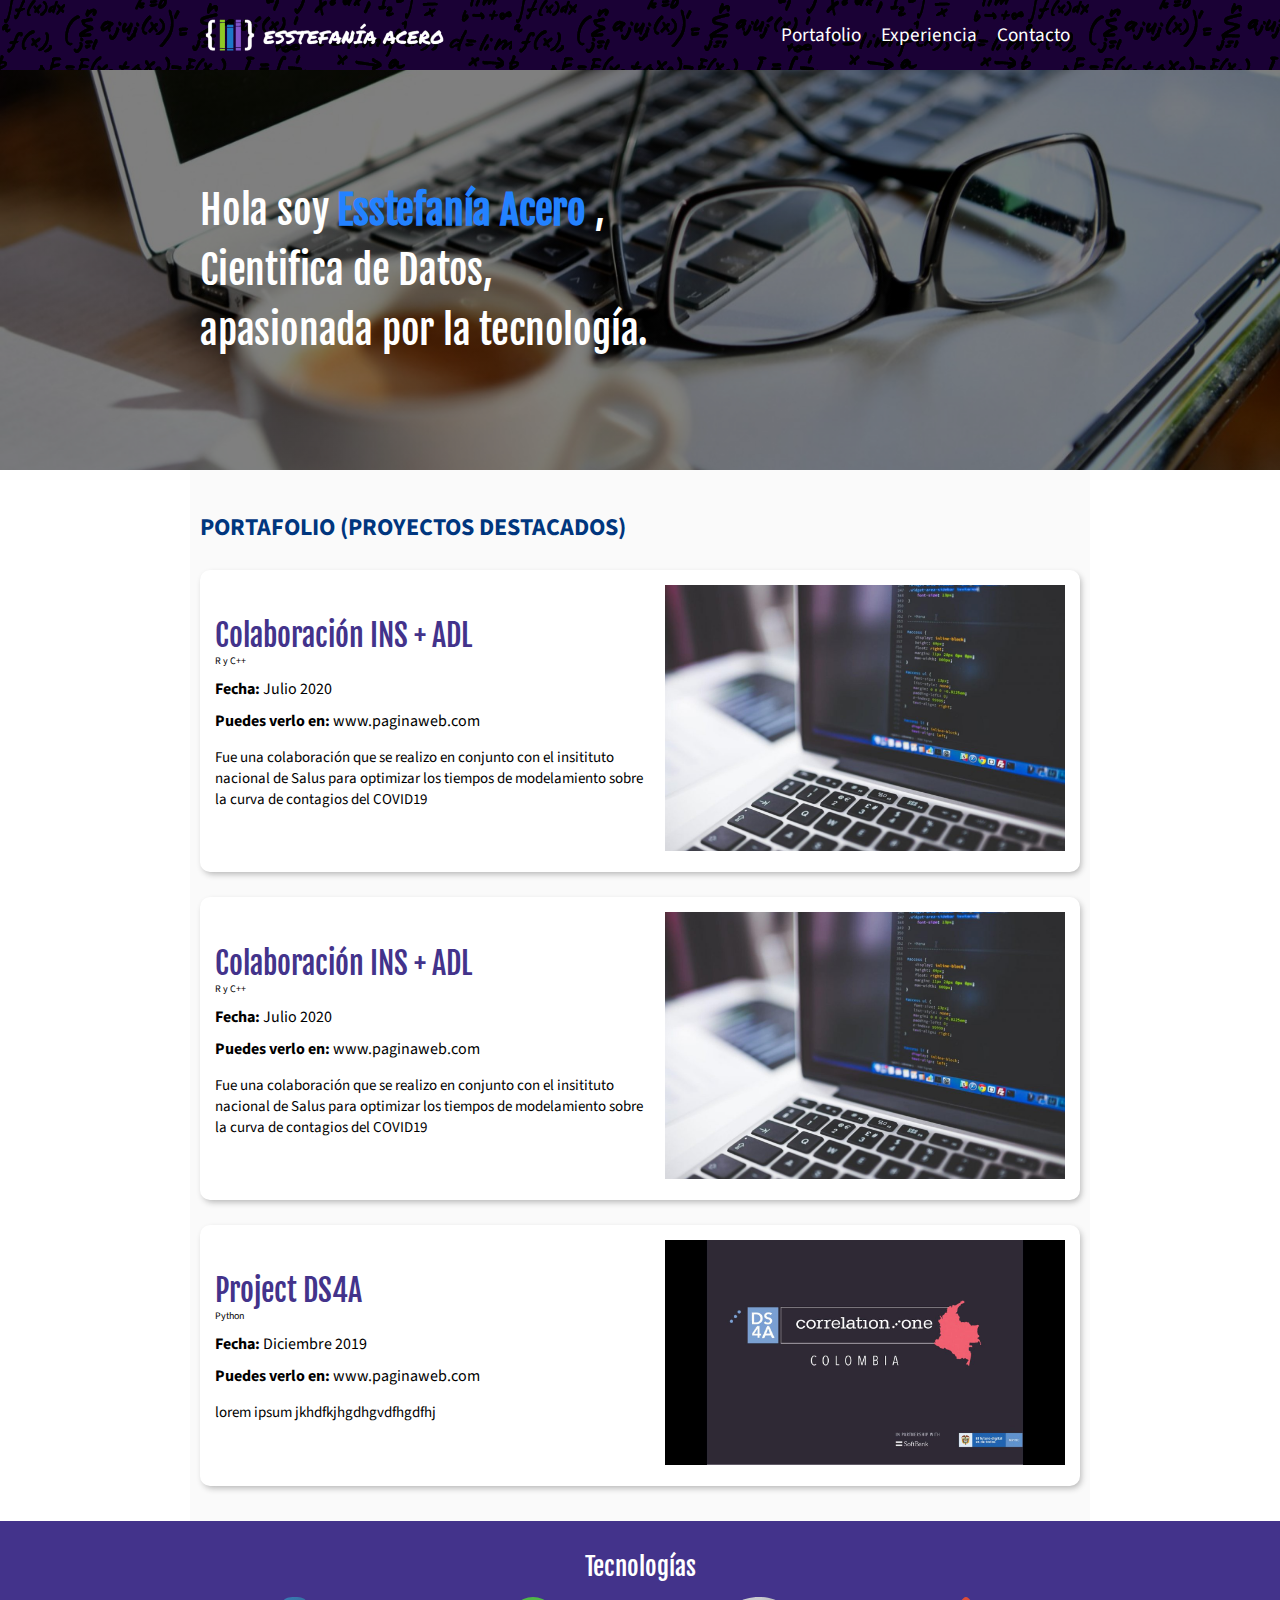
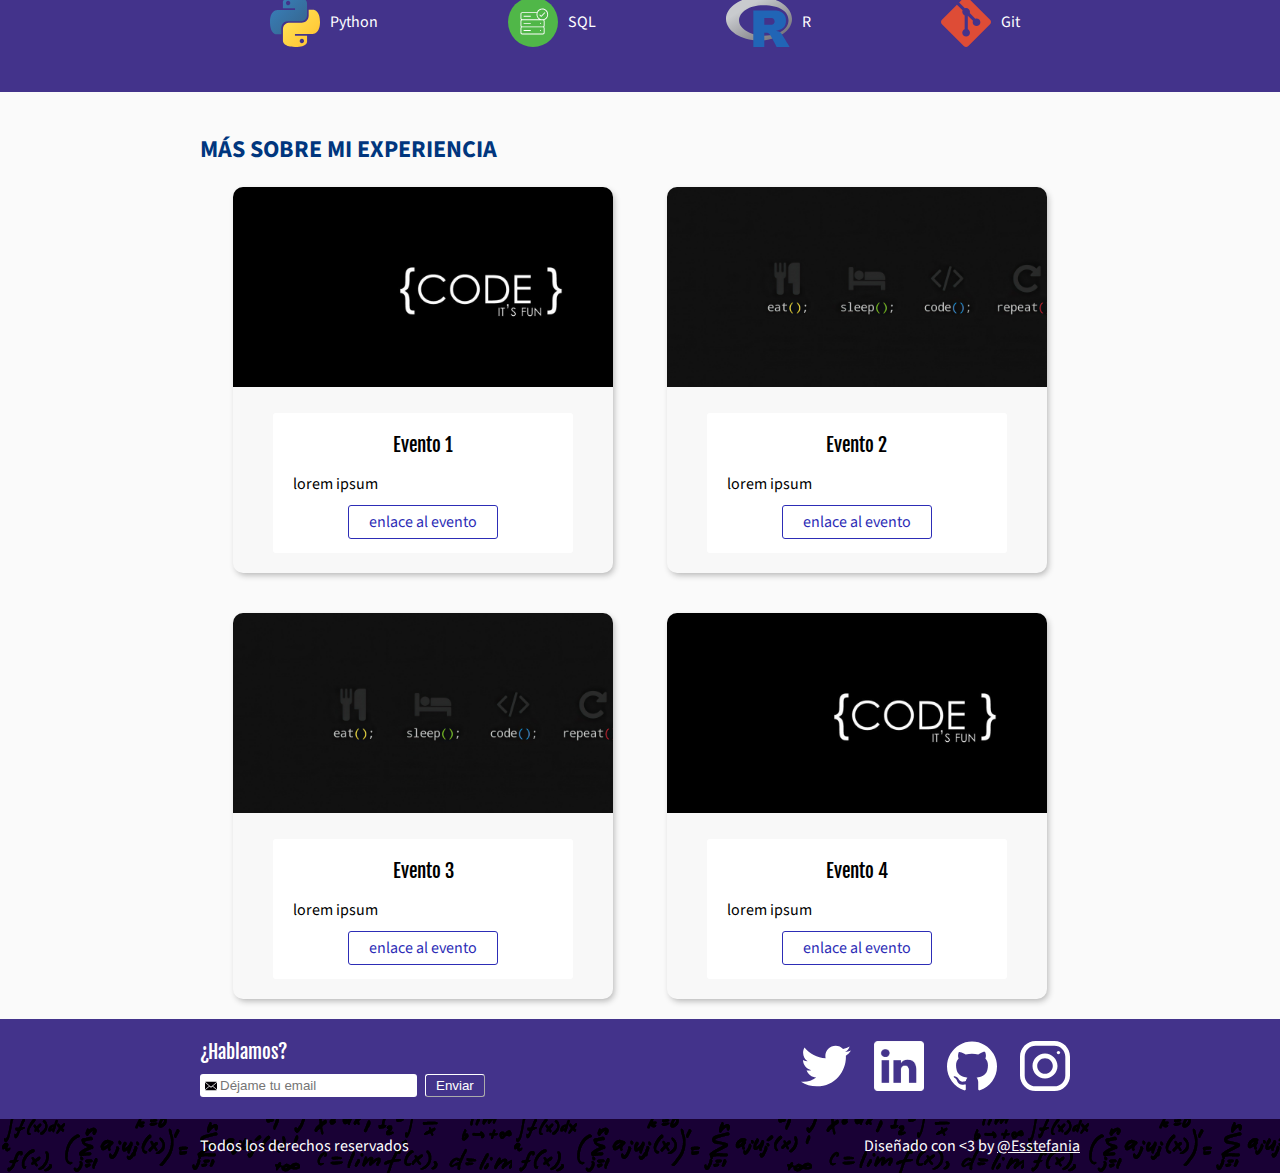
<file: index.html>
<!DOCTYPE html>
<html lang="es">
  <head>
    <meta charset="UTF-8"/>
    <title>Esstefanía Acero</title>
    <link rel="icon" type="image/png" href="images/favicon.png"/>
    <link rel="preconnect" href="https://fonts.gstatic.com">
    <link href="https://fonts.googleapis.com/css2?family=Fjalla+One&family=Source+Sans+Pro&display=swap" rel="stylesheet">
    <link rel="stylesheet" href="css/styles.css">
  </head>
  <!--style>
    header {
      background-color: blueviolet;
      
    }
    section {
      background-color: deeppink;
    }
    
  <"Se pueden poner eatilos de esta manera o como atributo de cada tag"/style!-->
  <body>
    <!-- <div class="flexbox">
      <div class="box"></div>
      <div class="box"></div>
      <div class="box"></div>
      <div class="box"></div>
      <div class="box"></div>
      <div class="box"></div>
      <div class="box"></div>
    </div> -->
    <header class="header">
    <!--header style="color: blueviolet; background: black;"!-->
      <!-- <div class="container"> -->
        <div class="container">

          <figure class="logo">
            <img src="images/logo_1.png" height="70" alt="Logo de Esstefanía"/>
          </figure>
          <nav class="menu">
            <ol>
              <li>
                <a class="link"  href="#portafolio">Portafolio</a>
                <!-- <a href="./portafolio/index.html">Portaofolio</a "se puede poner una referencai a otra pagina dentro del mismo proyecto"x> -->
                </li>
                <li>
                  <a class="link" href="#experiencia">Experiencia</a>
                </li>
                <li>
                  <a class="link" href="#contacto">Contacto</a>
                </li>
              </ol>
            </nav>
            <!-- </div> -->
        </div>
    </header>
    
    <section class="hero">
      <div class="container">
        <h1>
          Hola soy <strong>Esstefanía Acero</strong> , <br/> 
          Cientifica de Datos, <br/>
          apasionada por la tecnología.
        </h1>
        <!-- <img class="hero-image" src="images/yo.jpg"/ height="300" alt="imagen principal del sitio">  -->
      </div>
    </section>
    <section class="portfolio" id="portafolio">
      <div class="container">
        <h2>Portafolio (Proyectos destacados)</h2>
        <article class="project">
          <div class="project-details">          
            <h3 class="project-title">Colaboración INS + ADL</h3>
            <h6 class="project-sub">R y C++ </h6>
            <p class="project-date"><strong>Fecha:</strong> Julio 2020 </p>
            <p class="project-url"><strong>Puedes verlo en:</strong> www.paginaweb.com </p>
            <p class="project-description">Fue una colaboración que se realizo en conjunto con el insitituto nacional de Salus para optimizar los tiempos
              de modelamiento sobre la curva de contagios del COVID19
            </p>
          </div>
          <figure class="project-image-container">
            <img class="project-image" src="images/compu.png" alt="imagen de proyecto">
          </figure>
        </article>

        <article class="project">
          <div class="project-details">          
            <h3 class="project-title">Colaboración INS + ADL</h3>
            <h4 class="project-sub">R y C++ </h4>
            <p class="project-date"><strong>Fecha:</strong> Julio 2020 </p>
            <p class="project-url"><strong>Puedes verlo en:</strong> www.paginaweb.com  </p>
            <p class="project-description">Fue una colaboración que se realizo en conjunto con el insitituto nacional de Salus para optimizar los tiempos
              de modelamiento sobre la curva de contagios del COVID19
            </p>
          </div>
          <figure class="project-image-container">
            <img class="project-image" src="images/compu.png" alt="imagen de proyecto" width="500">
          </figure>
        </article>

        <article class="project">
          <div class="project-details">          
            <h3 class="project-title">Project DS4A</h3>
            <h4 class="project-sub">Python</h4>
            <p class="project-date"><strong>Fecha:</strong> Diciembre 2019 </p>
            <p class="project-url"><strong>Puedes verlo en:</strong> www.paginaweb.com  </p>
            <p class="project-description">lorem ipsum jkhdfkjhgdhgvdfhgdfhj
            </p>
          </div>
          <figure class="project-image-container">
            <img class="project-image" src="images/ds4a.jpg" alt="imagen de proyecto" width="500">
          </figure>
        </article>

        <!-- <article class="project">
          <div class="project-details">          
            <h3 class="project-title">Colaboración INS + ADL</h3>
            <h6 class="project-sub">R y C++ </h6>
            <p class="project-date"><small><strong>Fecha:</strong> Julio 2020 </small> </p>
            <p class="project-url"><small><strong>Puedes verlo en:</strong> www.paginaweb.com </small> </p>
            <p class="project-description">Fue una colaboración que se realizo en conjunto con el insitituto nacional de Salus para optimizar los tiempos
              de modelamiento sobre la curva de contagios del COVID19
            </p>
          </div>
          <figure class="project-image-container">
            <img class="project-image" src="images/platzi-video-react-native.png" alt="imagen de proyecto" width="500">
          </figure>
        </article> -->


      </div>
    </section>
    
    <section class="technologies">
      <h3>Tecnologías</h3>
      <div class="container">
        
          <article class="technologies-sotfware">
            <img src="./images/python.svg"" alt="">
            <p> Python</p>
          </article>

          <article class="technologies-sotfware">
            <img src="./images/database.svg" alt="ajaj">
            <p>SQL</p>
          </article>

          <article class="technologies-sotfware">
            <img src="./images/r.svg" alt="">
            <p>R</p>
          </article>

          <article class="technologies-sotfware">
            <img src="./images/git.svg" alt="">
            <p>Git</p>
          </article>

      </div>
    </section>

    <div class="event-list-title">
      <div class="container">
        <h2 >Más sobre mi experiencia</h2>
      </div>
    </div>
    
    <section id="experiencia" class="event-list">
      <div class="container">
        <article class="event">
          <figure class="event-image-container">
            <img class="event-image" src="images/codefun.jpg" width="500"/>
          </figure>
          <div class="event-detail">  
            <h3 class="event-title">Evento 1</h3>
            <p class="event-description">lorem ipsum</p>
            <a class="event-url" href="https://www.microfinanzas.pe/2017/index.php/2019/abril/2019-se-inicio-el-congreso-internacional-de-microfinanzas-en-la-ciudad-de-huancayo-organizado-por-la-fepcmac-y-caja-huancayo" target="_blank">enlace al evento</a>
          </div>
        </article>

        <article class="event">
          <figure class="event-image-container">
            <img class="event-image" src="images/eatsleep.jpg" width="500"/>
          </figure>
          <div class="event-detail">  
            <h3 class="event-title">Evento 2</h3>
            <p class="event-description">lorem ipsum</p>
            <a class="event-url" href="https://www.microfinanzas.pe/2017/index.php/2019/abril/2019-se-inicio-el-congreso-internacional-de-microfinanzas-en-la-ciudad-de-huancayo-organizado-por-la-fepcmac-y-caja-huancayo" target="_blank">enlace al evento</a>
          </div>
        </article>


        <article class="event">
          <figure class="event-image-container">
            <img class="event-image" src="images/eatsleep.jpg" width="500"/>
          </figure>
          <div class="event-detail">  
            <h3 class="event-title">Evento 3</h3>
            <p class="event-description">lorem ipsum</p>
            <a class="event-url" href="https://www.microfinanzas.pe/2017/index.php/2019/abril/2019-se-inicio-el-congreso-internacional-de-microfinanzas-en-la-ciudad-de-huancayo-organizado-por-la-fepcmac-y-caja-huancayo" target="_blank">enlace al evento</a>
          </div>
        </article>    
        
        
        <article class="event">
          <figure class="event-image-container">
            <img class="event-image" src="images/codefun.jpg" width="500"/>
          </figure>
          <div class="event-detail">  
            <h3 class="event-title">Evento 4</h3>
            <p class="event-description">lorem ipsum</p>
            <a class="event-url" href="https://www.microfinanzas.pe/2017/index.php/2019/abril/2019-se-inicio-el-congreso-internacional-de-microfinanzas-en-la-ciudad-de-huancayo-organizado-por-la-fepcmac-y-caja-huancayo" target="_blank">enlace al evento</a>
          </div>
        </article> 
        
      </div>
    </section>
    

    <section class="contact" id="contacto">
      <div class="container">      
        <div>
          <h3 class="contact-title">¿Hablamos?</h3>
          <form class="form-email" action="/suscripcion/">
            <!--label for="email">dejame tu mail</label!-->
            <input type="text" placeholder="Déjame tu email" id="email">
            <!-- <input type="text" value="@gmail.com" id="email"> podría poner algo por defecto -->
            <button>Enviar</button>
            <!--input type="submit", value="Enviar2"!--> 
          </form>
        </div>
        <div class="social">
          <a href="https://twitter.com/esceptica55" class="social-link twitter"></a>
          <a href="https://www.linkedin.com/in/eaceror/" class="social-link linkedin"></a>
          <a href="https://github.com/esstefaniaacero" class="social-link github"></a>
          <a href="https://twitter.com/eaceror" class="social-link instagram"></a>
        </div>
      </div>
    </section>
    <footer class="footer">
      <div class="container">
        <div>
          <p>Todos los derechos reservados</p>
        </div>
        <div>
          <p>Diseñado con <3 by <a class="url" href="https://twitter.com/esceptica55" target="_blank">@Esstefania</a></p>
        </div>
      </div>
    </footer>
  </body>
</html>

<div>
</file>
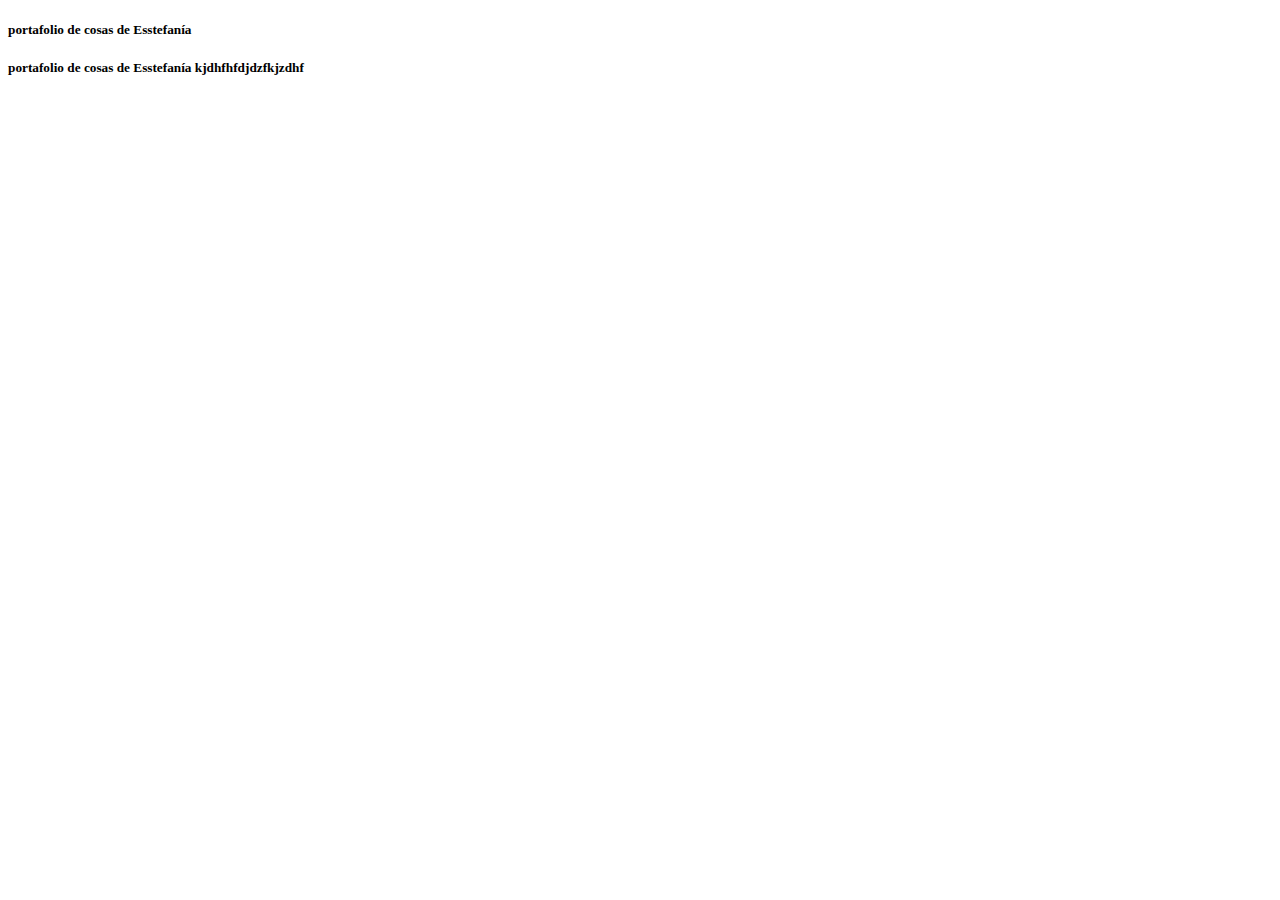
<file: portafolio/index.html>
<!DOCTYPE html>
<html lang="en">
<head>
  <meta charset="UTF-8">
  <meta name="viewport" content="width=device-width, initial-scale=1.0">
  <title>Document</title>
</head>
<body>
  <h5>portafolio de cosas de Esstefanía</h5>
  <h5>portafolio de cosas de Esstefanía kjdhfhfdjdzfkjzdhf</h5>
  
</body>
</html>
</file>
<file: css/styles.css>
/* 
Reglas estan conformada por:
selectores--> de etiqueta -->tag html
            > descendente --> elemento hijo de u tag se anidan con espacio
            > de clase --> usando el atributo clase de los tags se puede incluir un estilo para más de un tag con .nombre_clase
            > por id --> con el atributo id sobre el tag solo aplica a un tag ojo, se hace con #nombre_id 
declaraciones
propiedades
valores */


/* header{
  background: deeppink;
} --> de etiqueta o tag
body header div nav ol li a {
background: deeppink;
} */

/* .link{
  background-color: deepskyblue;
} --> los atributos con la clase link van a aplicarseles este estilo */
/* 
#portafolio {
background: deepskyblue;
}

.logo:hover{
  border: 2px solid darkmagenta;
} */

/* Esto no es parte de la pagina start */
/* La idea es tener un contenedor grande y unos divs el contenedor es flexbox y los divs estan dentro como box */
.flexbox{
  display: flex;
  flex-direction: row; /* dirección de la flexibilización*/
  flex-wrap: wrap; /* no dejar que se alargue si flex shrink esta bloqueando */
  justify-content: center; /*space-evenly, space-between */
  align-items: center; /*con justify content y align item al centro ce centra todo */
  height: 500px;
} 

.box{
  width: 100px;
  height: 100px;
  border: 2px solid blue;
  margin: 5px;
  flex-shrink: 1; /* con esta propiedad no dejo que memuvea los tamnaños así sean flexibles*/
}

/* Esto no es parte de la pagina fin */

body{
  font-family:'Source Sans Pro', 'Times New Roman', Times, serif, sans-serif;
  margin: 0 auto;
}


h1, h2, h3, h4, h5, h6 {
  font-family: 'Fjalla One', 'Times New Roman', Times, serif;
  font-weight: normal;
  margin: 0;
	padding: 0;
  /* font-style: italic; */
  /* padding-top: 70px */
  /* background-image: url("../images/logo_c.png"); */
  /* opacity: 0.1; */
}


.portfolio{
  /* padding-right: 20px; */
  /* padding-left: 20px; */
  /* border-bottom: 1px solid darkslateblue; */
  background-color:#fafafa;
  padding-bottom: 10px;
  margin: 0 auto;
  /* box-sizing: border-box; */
  width: 900px;
  /* display: flex; */
  align-items: center;
  /* flex-direction: column; */
}
.project{
  /* border-top: 10px solid red;
  border-right: 10px solid green;
  border-left: 10px solid pink;
  border-bottom: 10px solid orange; 
  border-bottom-left-radius: 50px;
  border-top-color: red;
  border-width: 15px;
  border-style: solid;
  margin: 10px; */
  display: flex;
  flex-wrap: nowrap;
  border: 1px  gray;
  border-radius: 10px;
  margin: 25px 0 ;
  padding: 15px;
  background-color:white;
  align-items: center;
  justify-content: space-between;
  box-shadow: 2px 3px 6px -1px #b3b3b3;
  /* width: inherit;
  box-sizing: inherit; */

}

.project-details{
  width: 500px;
  /* height: 200px; */
}

.project-title{
  font-size: 30px;
  margin-top: 0px;
  margin-bottom: 0px;
  color:rgb(67, 51, 139);
}

/* .project-image-container{
  width: 500px;
} */

.project figure img {
  width: 400px;
}

.project-course, .project-date, .project-url {
  margin: 10px 0;
}
.project strong{
  font-family: 'Source Sans Pro' ;
}

.project-description{
  font-size: 15px;
  font-family: 'Source Sans Pro';
  padding-right: 15px;
}
.project-sub {
  font-size: 10px;
  font-family: 'Source Sans Pro'; 
}
.hero{
  height: 400px;
  background-image: linear-gradient(rgba(0, 0, 0, 0.5), rgba(0, 0, 0, 0.5)), url('../images/compu1.jpg');
  background-position: center;
  background-repeat: no repeat;
  background-size: cover;
  background-color: #190135;
  display: flex;
  flex-wrap: wrap;
  align-items: center;
  justify-content: space-between;
  margin-top: 70px;
  box-sizing: border-box;
  /* width: 900px; */
  /* width: 100%; */
  /* position: fixed; */
  /* background-position: right; */
  /* background-size: 500px 300px; */
  /* padding-left: 30px; */
  /* padding-right: 30px; */
  /* border-top: 1px solid white; */
  /* position: relative; */
  
}



.header{
   background-color: #1a0135;
   background-image: url("../images/math.png");
   color: white;
   margin: 0%;
   display: flex;
   justify-content: space-between;
   height: 70px;
   font-size: 120%;
   width: 100%; 
   /* hacemos que la cabecera ocupe el ancho completo de la página */
   left: 0; /* Posicionamos la cabecera al lado izquierdo */
   top: 0; /* Posicionamos la cabecera pegada arriba */
   position: fixed; 
   /* Hacemos que la cabecera tenga una posición fija */
   /* opacity: 0.9; */
   /* background-image: url(../images/math.png); */
 }

.menu{
  height: inherit;
}

.header a{
   color: white;
   text-decoration: none;
   height: inherit;
   display: flex;
   align-items: center;
   padding: 0px 10px;
 }

.header ol{
display: flex;
height: inherit;
}

.header ol li{
  height: inherit;
  /* justify-content: space-between; */
  }
 
nav ol li a:hover {
  /* opacity: 0.9; */
  color: #1b5cb1;
  background-color: rgba(0, 0, 0, 0.3)
  }

h1{
  font-size: 40px;
  line-height: 150%; /*tambien me sirve 1.5em o 1.5*/
  letter-spacing: -0.2px;
  color: white;
  margin: 0;
  /* text-transform: lowercase; */
  /* text-decoration: dashed; */
  /* margin: 100px 150px 50px 70px; */
}
 
h1 strong{
   color: #2382ff;
 }

h2 {
  color: #00367e;
  text-transform: uppercase;
  font-family: 'Source Sans Pro' ;
  font-weight: bold;
  padding:  40px 0 0px;
  background-color: #fafafa;
  margin: 0px;
}



figure{
  margin: 0%;
  height: inherit;
}

ol,
ul {
  margin: 0;
  padding: 0;
  list-style: none;
}
.logo{
  height: 90px;
}
.hero img{
  display: flex;
  flex-shrink: initial;
}

.footer {
  background-color: #190135;
  background-image: url("../images/math.png");
  color: white;
  display: flex;
  align-items: center;
  justify-content: space-between;
  width: 100%;
  box-sizing: border-box;
  /* padding: 7px; */
}
.footer img {
  vertical-align: middle;
}

.footer a{
  color: #fafafa;
}

.event-list-title{
  color: #00367e;
  text-transform: uppercase;
  font-family: 'Source Sans Pro' ;
  font-weight: bold;
  margin: 0px;
  background-color: #fafafa;
  flex-wrap: wrap;
  /* text-decoration: ; */
  /* padding: 20px 0px 10px; */
}

.event-list{
  display: flex ;
  flex-wrap: wrap;
  justify-content: space-evenly;
  background-color: #fafafa;
  margin: 0px; 
  /* padding: 20px 10px; */
}

.event{
  /* border: 1px solid blue; */
  margin: 20px;
  width: 380px;
  border-radius: 10px;
  overflow: hidden;
  flex-shrink: 0;
  background-color: rgb(248, 248, 248);
  box-shadow: 2px 3px 6px -1px  #b3b3b3;
  box-sizing: border-box;
}


.event img{
  width: 480px;
  height: 200px;
  object-fit: cover;
  align-items: center;
}

.event-detail{
  margin: 20px 40px;
  /* margin-top: -40px; */
  background-color: white;
  /* position: relative; */
  padding: 20px;
  text-align: center;
  border-radius: 3px;
}

.event-description{
  text-align: left;
}

.event-url{
  color: rgb(45, 45, 182);
  border: 1px solid;
  padding: 5px 20px;
  text-decoration: none;
  border-radius: 3px;
}
.event-url:hover {
  
  background:  rgb(118, 51, 139);
  color: white;
  border-radius: 3px;
  border: whitesmoke;
}

.contact{
  background-color: rgb(67, 51, 139);
  color: white;
  height: 100px;
  width: 100%;
  display: flex;
  align-items: center;
  justify-content: space-between;
  bottom:0;
  /* padding: 0 20px ; */
}

.contact-title{
  margin: 5px 0;
}
/* .social {
  border: 1px solid red;
} */

.social-link {
  display: inline-flex;
  width: 50px;
  height: 50px;
  background-size: 50px 50px;
  margin: 10px;
  /* border: 1px solid white; */
}

.social-link:hover {
  opacity: 0.8;
}

.social-link.twitter {
  background-image: url('../images/twitter.svg');
}
.social-link.linkedin {
  background-image: url('../images/linkedin.png');
  /* background-size: 50px 50px; */
}
.social-link.github {
  background-image: url('../images/github.svg');
  /* background-size: 50px 50px; */
}
.social-link.instagram {
  background-image: url('../images/instagram.svg');
  /* background-size: 50px 50px; */
}

.form-email input {
  border-radius: 3px;
  border-style: none;
  border-color: gray;
  padding: 4px 20px; 
  background-image: url("../images/envelope.svg");
  background-size: 12px 12px;
  background-repeat: no-repeat;
  background-position-y: center;
  background-position-x: 5px;
}

.form-email button{
  display: inline;
  background: transparent;
  color: white;
  border-radius: 3px;
  border-color: white;
  border-width: 0.5px;
  padding: 3px 10px;
  margin: 5px;
}

.form-email button:hover {
  /* opacity: 0.8; */
  color: #c69bf7;
  border: 1px solid #c69bf7;
}

.container {
  padding: 0px 10px;
  margin: 0 auto;
  display: inherit;
  align-items: inherit;
  justify-content: inherit;
  height: inherit;
  flex-wrap: inherit;
  border: inherit;
  width: 900px;
  /* border: 1px solid red; */
  
  box-sizing: border-box
  /* background-color: inherit */
  /* padding-top: 70px; */
  /* background: inherit; */
  /* position: absolute; */
}

.hero-image {
  object-fit: cover;
}


.technologies {
  display: flex;
  flex-wrap: wrap;
  flex-direction: column; 
  background-color: rgb(67, 51, 139);
  /* border: 1px solid rgb(67, 51, 139); */
  color: white;
  margin: 0 auto;
  align-items: center;
  justify-content: space-between;
  padding: 30px 0;
  /* width: 900px; */
  box-sizing: border-box

}
.technologies h3 {
  font-size: 25px;
  background-color: inherit;
}

.technologies-sotfware {
  display: flex;
  flex-wrap: wrap;
  height: 80px;
  align-items: center;
  margin: 0 auto;
  padding: 0px 30px;
}

.technologies-sotfware img {
height: 50px;
padding: 0 10px;
}
</file>
